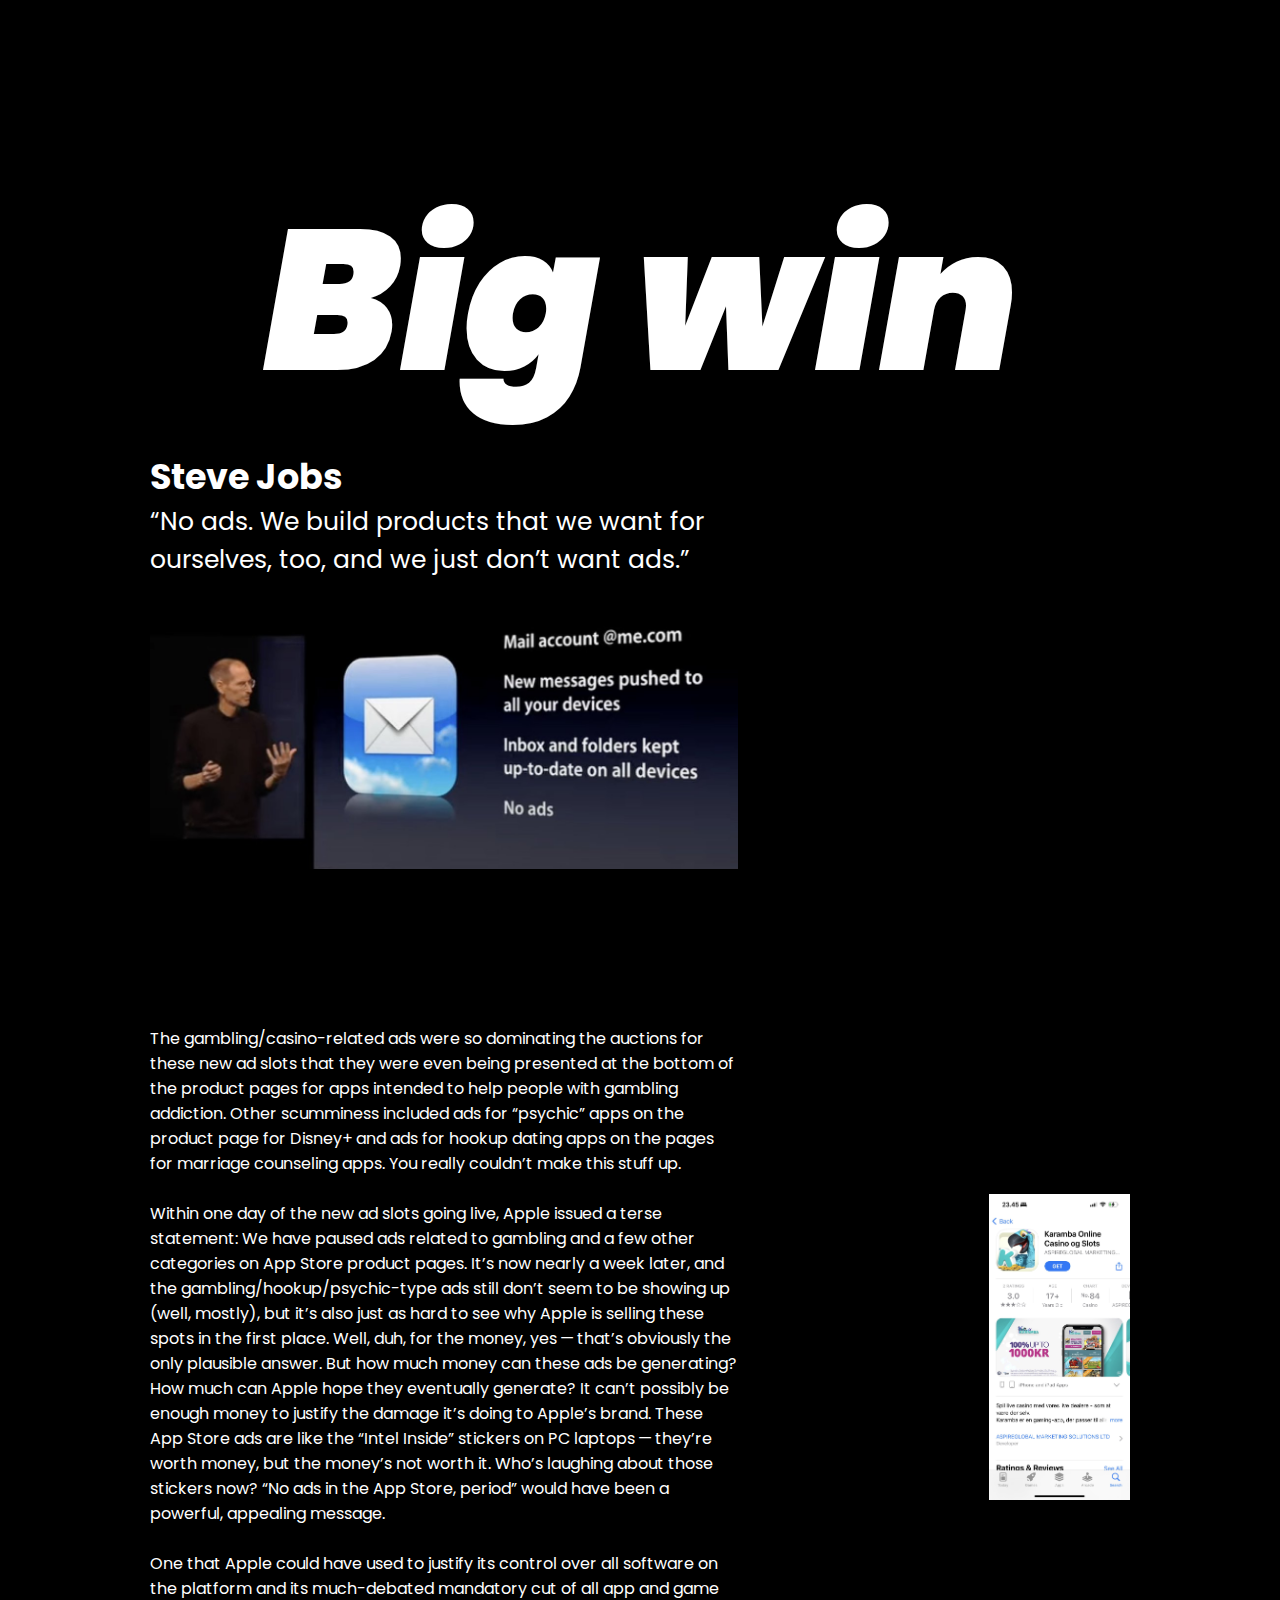
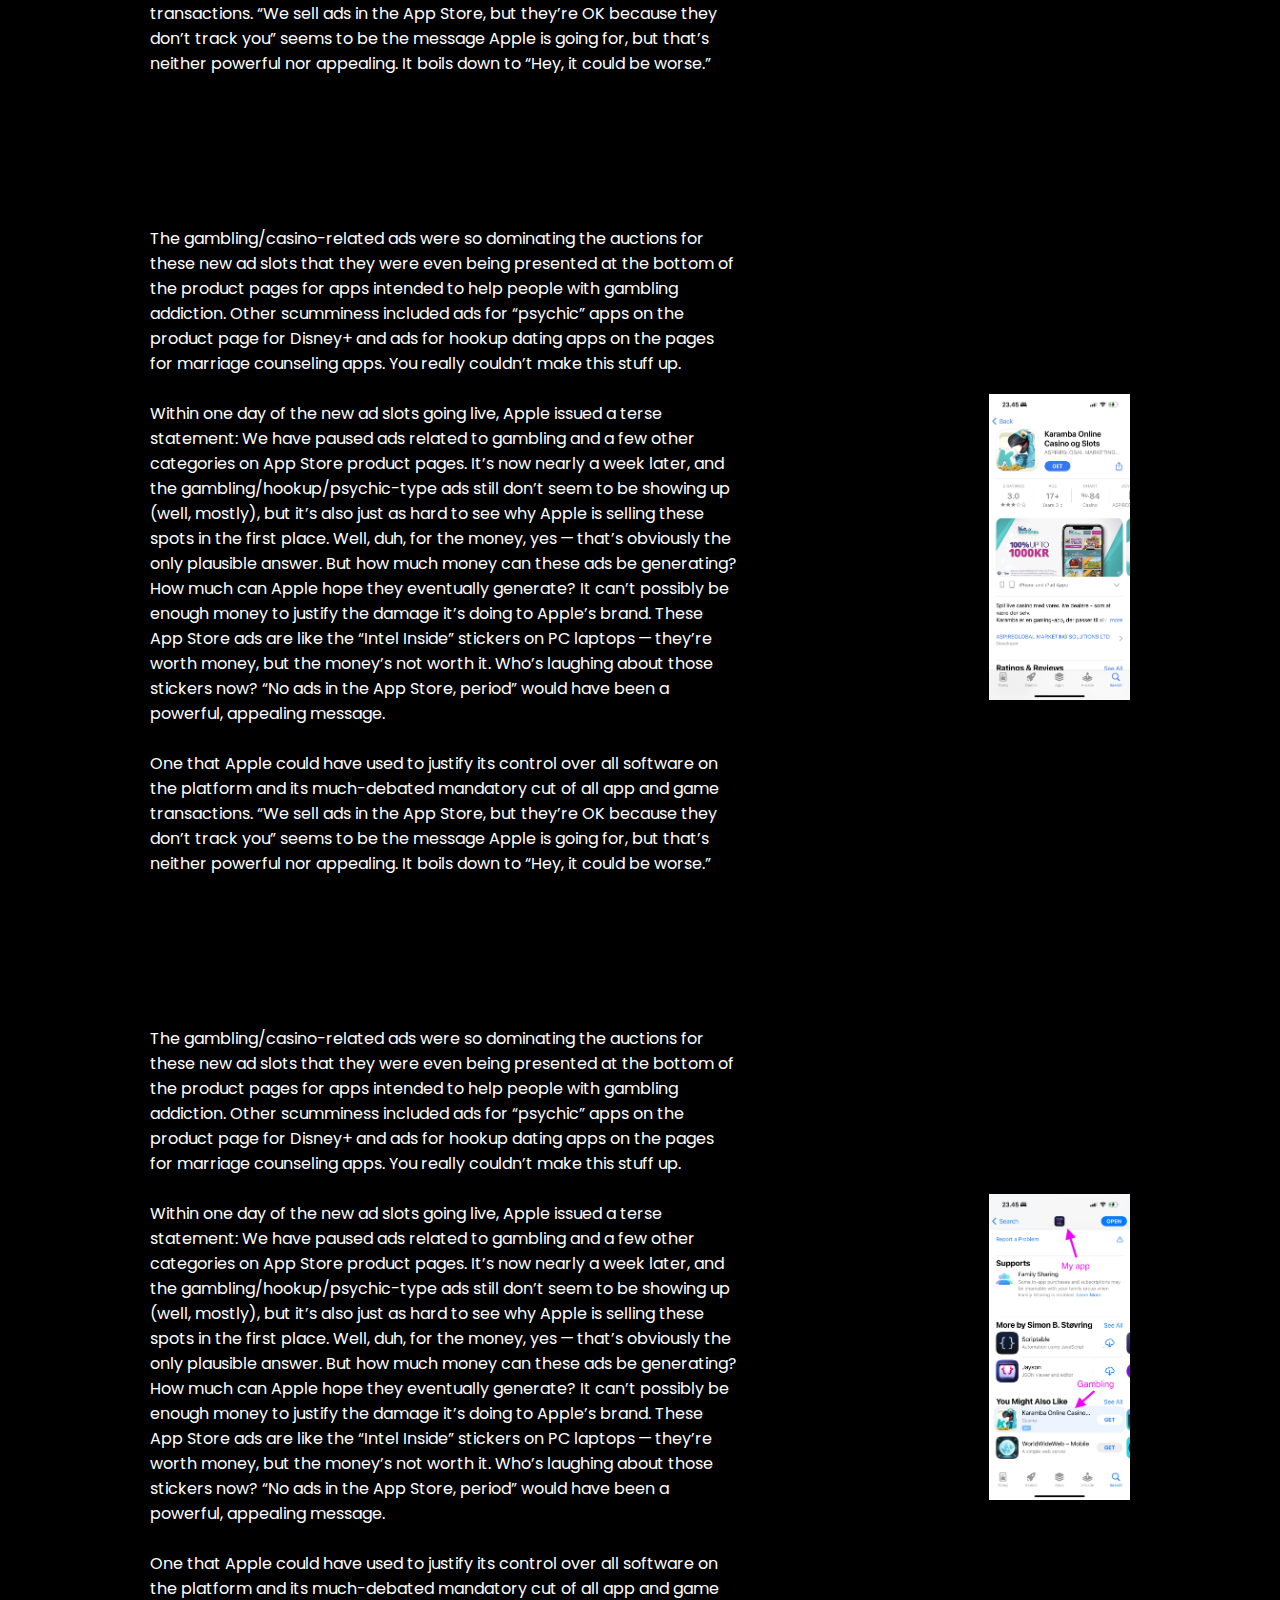
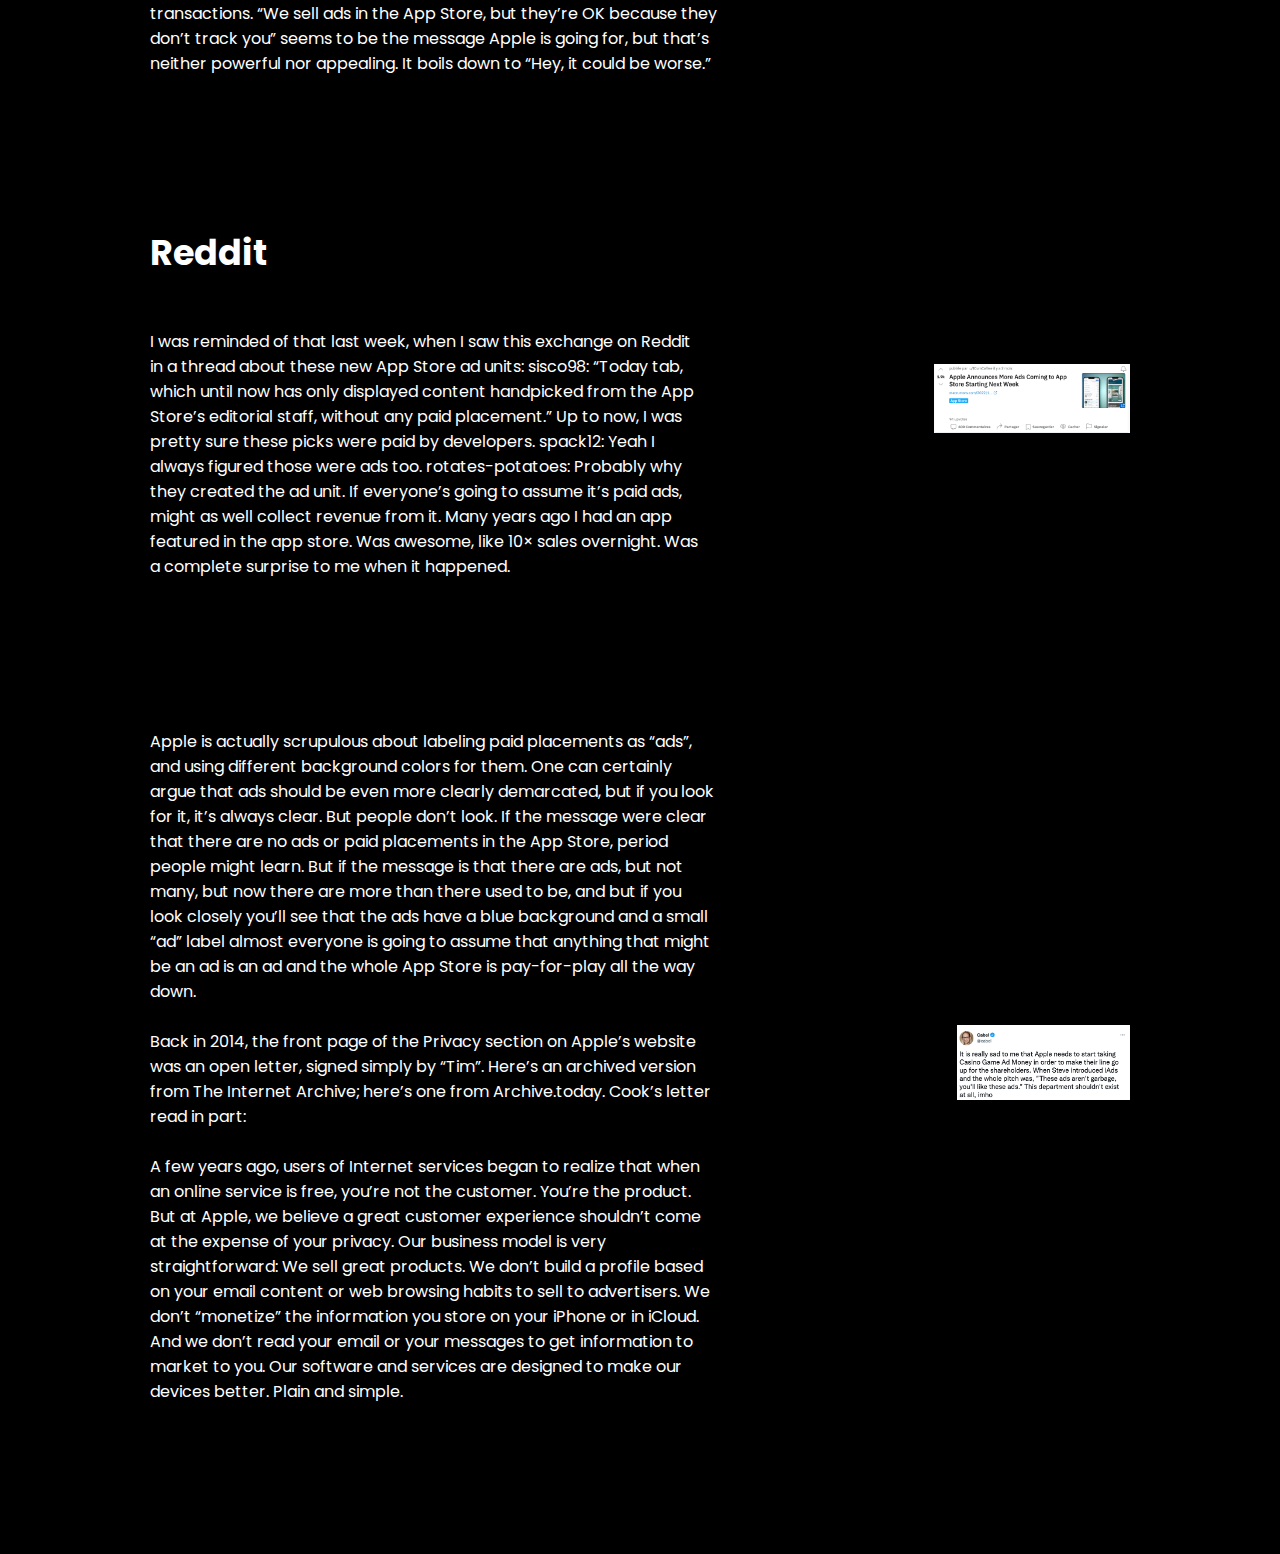
<file: index.html>
<!DOCTYPE html>
<html lang="en">

<head>
    <meta charset="UTF-8" />
    <meta http-equiv="X-UA-Compatible" content="IE=edge" />
    <meta name="viewport" content="width=device-width, initial-scale=1.0" />
    <link rel="preconnect" href="https://fonts.googleapis.com">
    <link rel="preconnect" href="https://fonts.gstatic.com" crossorigin>
    <link href="https://fonts.googleapis.com/css2?family=Poppins:ital,wght@0,100;0,200;0,300;0,400;0,500;0,600;0,700;0,800;0,900;1,100;1,200;1,300;1,400;1,500;1,600;1,700;1,800;1,900&display=swap" rel="stylesheet">
    <link rel="stylesheet" href="css/style.css" />
    <title>Document</title>
</head>

<body>
    <header>
        <div class="titre">
            <h1>Big win</h1>
        </div>

        <div class="steve">
            <div>
                <h2>Steve Jobs</h2>

                <h3>
                    “No ads. We build products that we want for ourselves, too, and we just don’t want ads.”
                </h3>
            </div>
            <div>
                <img src="img/Steve.jpg" class="" alt="bubble" />
            </div>
        </div>
    </header>
    <main>
        <div class="bigBox">
            <div class="smallBox">
                <p>
                    The gambling/casino-related ads were so dominating the auctions for these new ad slots that they were even being presented at the bottom of the product pages for apps intended to help people with gambling addiction. Other scumminess included ads for “psychic”
                    apps on the product page for Disney+ and ads for hookup dating apps on the pages for marriage counseling apps. You really couldn’t make this stuff up.
                    <br /><br /> Within one day of the new ad slots going live, Apple issued a terse statement: We have paused ads related to gambling and a few other categories on App Store product pages. It’s now nearly a week later, and the gambling/hookup/psychic-type
                    ads still don’t seem to be showing up (well, mostly), but it’s also just as hard to see why Apple is selling these spots in the first place. Well, duh, for the money, yes — that’s obviously the only plausible answer. But how much money
                    can these ads be generating? How much can Apple hope they eventually generate? It can’t possibly be enough money to justify the damage it’s doing to Apple’s brand. These App Store ads are like the “Intel Inside” stickers on PC laptops — they’re
                    worth money, but the money’s not worth it. Who’s laughing about those stickers now? “No ads in the App Store, period” would have been a powerful, appealing message. <br /><br /> One that Apple could have used to justify its control
                    over all software on the platform and its much-debated mandatory cut of all app and game transactions. “We sell ads in the App Store, but they’re OK because they don’t track you” seems to be the message Apple is going for, but that’s
                    neither powerful nor appealing. It boils down to “Hey, it could be worse.”
                </p>
            </div>
            <div class="smallBox">
                <img src="img/screen2.jpg" class="vertical" alt="bubble" />
            </div>
        </div>

        <div class="bigBox">
            <div class="smallBox">
                <p class="textLenny">
                    The gambling/casino-related ads were so dominating the auctions for these new ad slots that they were even being presented at the bottom of the product pages for apps intended to help people with gambling addiction. Other scumminess included ads for “psychic”
                    apps on the product page for Disney+ and ads for hookup dating apps on the pages for marriage counseling apps. You really couldn’t make this stuff up.
                    <br /><br /> Within one day of the new ad slots going live, Apple issued a terse statement: We have paused ads related to gambling and a few other categories on App Store product pages. It’s now nearly a week later, and the gambling/hookup/psychic-type
                    ads still don’t seem to be showing up (well, mostly), but it’s also just as hard to see why Apple is selling these spots in the first place. Well, duh, for the money, yes — that’s obviously the only plausible answer. But how much money
                    can these ads be generating? How much can Apple hope they eventually generate? It can’t possibly be enough money to justify the damage it’s doing to Apple’s brand. These App Store ads are like the “Intel Inside” stickers on PC laptops — they’re
                    worth money, but the money’s not worth it. Who’s laughing about those stickers now? “No ads in the App Store, period” would have been a powerful, appealing message. <br /><br /> One that Apple could have used to justify its control
                    over all software on the platform and its much-debated mandatory cut of all app and game transactions. “We sell ads in the App Store, but they’re OK because they don’t track you” seems to be the message Apple is going for, but that’s
                    neither powerful nor appealing. It boils down to “Hey, it could be worse.”
                </p>
            </div>
            <div class="smallBox">
                <img src="img/screen2.jpg" class="vertical" alt="bubble" />
            </div>
        </div>

        <div class="bigBox">
            <div class="smallBox">
                <p class="textLenny">
                    The gambling/casino-related ads were so dominating the auctions for these new ad slots that they were even being presented at the bottom of the product pages for apps intended to help people with gambling addiction. Other scumminess included ads for “psychic”
                    apps on the product page for Disney+ and ads for hookup dating apps on the pages for marriage counseling apps. You really couldn’t make this stuff up.
                    <br /><br /> Within one day of the new ad slots going live, Apple issued a terse statement: We have paused ads related to gambling and a few other categories on App Store product pages. It’s now nearly a week later, and the gambling/hookup/psychic-type
                    ads still don’t seem to be showing up (well, mostly), but it’s also just as hard to see why Apple is selling these spots in the first place. Well, duh, for the money, yes — that’s obviously the only plausible answer. But how much money
                    can these ads be generating? How much can Apple hope they eventually generate? It can’t possibly be enough money to justify the damage it’s doing to Apple’s brand. These App Store ads are like the “Intel Inside” stickers on PC laptops — they’re
                    worth money, but the money’s not worth it. Who’s laughing about those stickers now? “No ads in the App Store, period” would have been a powerful, appealing message. <br /><br /> One that Apple could have used to justify its control
                    over all software on the platform and its much-debated mandatory cut of all app and game transactions. “We sell ads in the App Store, but they’re OK because they don’t track you” seems to be the message Apple is going for, but that’s
                    neither powerful nor appealing. It boils down to “Hey, it could be worse.”
                </p>
            </div>
            <div class="smallBox">
                <img src="img/screen1.jpg" class="vertical" alt="bubble" />
            </div>
        </div>

        <div class="bigBox">
            <div class="smallBox">
                <h2>Reddit</h2>
                <br /><br />
                <p>
                    I was reminded of that last week, when I saw this exchange on Reddit in a thread about these new App Store ad units: sisco98: “Today tab, which until now has only displayed content handpicked from the App Store’s editorial staff, without any paid placement.”
                    Up to now, I was pretty sure these picks were paid by developers. spack12: Yeah I always figured those were ads too. rotates-potatoes: Probably why they created the ad unit. If everyone’s going to assume it’s paid ads, might as well
                    collect revenue from it. Many years ago I had an app featured in the app store. Was awesome, like 10× sales overnight. Was a complete surprise to me when it happened.
                </p>
            </div>
            <div class="smallBox">
                <img src="img/screen reddit.png" class="screen" alt="bubble" />
            </div>
        </div>

        <div class="bigBox">
            <div class="smallBox">
                <p>
                    Apple is actually scrupulous about labeling paid placements as “ads”, and using different background colors for them. One can certainly argue that ads should be even more clearly demarcated, but if you look for it, it’s always clear. But people don’t
                    look. If the message were clear that there are no ads or paid placements in the App Store, period people might learn. But if the message is that there are ads, but not many, but now there are more than there used to be, and but if
                    you look closely you’ll see that the ads have a blue background and a small “ad” label almost everyone is going to assume that anything that might be an ad is an ad and the whole App Store is pay-for-play all the way down. <br
                    /><br /> Back in 2014, the front page of the Privacy section on Apple’s website was an open letter, signed simply by “Tim”. Here’s an archived version from The Internet Archive; here’s one from Archive.today. Cook’s letter read in
                    part:
                    <br />
                    <br /> A few years ago, users of Internet services began to realize that when an online service is free, you’re not the customer. You’re the product. But at Apple, we believe a great customer experience shouldn’t come at the expense
                    of your privacy. Our business model is very straightforward: We sell great products. We don’t build a profile based on your email content or web browsing habits to sell to advertisers. We don’t “monetize” the information you store
                    on your iPhone or in iCloud. And we don’t read your email or your messages to get information to market to you. Our software and services are designed to make our devices better. Plain and simple.
                </p>
            </div>
            <div class="smallBox">
                <img src="img/screen.png" class="screen" alt="bubble" />
            </div>
        </div>

        <!-- <div>
            <h2>Final</h2>
    
            <p> <br /> Apple’s commitment to privacy is no less today than it was then. One can well argue that it’s even stronger. But there are aspects of Apple’s position on advertising eight years ago, unrelated to privacy, that don’t square with Apple’s
                position today. Cook has repeated variations of that “you’re not the customer, you’re the product” mantra umpteen times since 2014. But how are these ads in the App Store not making users the product, and advertisers the customers? It remains
                true that Apple is not monetizing the information we store on our devices or in iCloud, but they’re clearly monetizing our attention and their exclusive hold on that attention for all apps and games for iOS. Apple’s business model is no longer
                the straightforward selling of great products, and these new ads in the App Store are not designed to make anything better other than Apple’s Services bottom line.
            </p>
        </div> -->
    </main>

    <div class="button button-button1" id="button1">
        <a href="roulette.html">Click Me</a>
    </div>
    <div class="button button-button2" id="button2">
        <a href="roulette.html">Click Me</a>
    </div>
    <div class="button button-button3" id="button3">
        <a href="roulette.html">Click Me</a>
    </div>
    <div class="button button-button4" id="button4">
        <a href="roulette.html">Click Me</a>
    </div>
    <div class="button button-button5" id="button5">
        <a href="roulette.html">Click Me</a>
    </div>
    <div class="button button-button6" id="button6">
        <a href="roulette.html">Click Me</a>
    </div>
    <div class="button button-button7" id="button7">
        <a href="roulette.html">Click Me</a>
    </div>
    <div class="button button-button8" id="button8">
        <a href="roulette.html">Click Me</a>
    </div>
    <div class="button button-button9" id="button9">
        <a href="roulette.html">Click Me</a>
    </div>
    <div class="button button-button10" id="button10">
        <a href="roulette.html">Click Me</a>
    </div>
    <div class="button button-button11" id="butto11">
        <a href="roulette.html">Click Me</a>
    </div>
    <script src="app.js"></script>
</body>

</html>
</file>
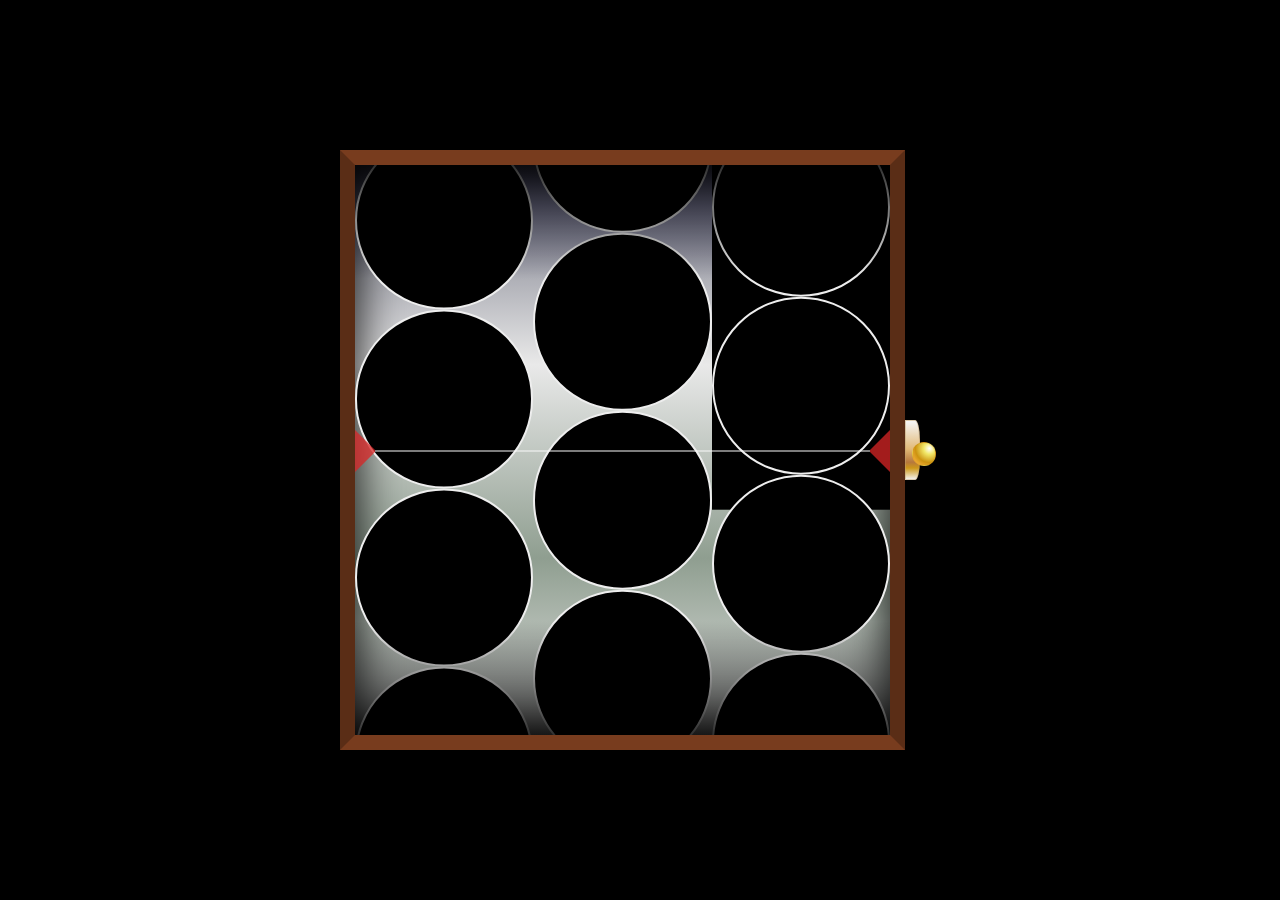
<file: roulette.html>
<!DOCTYPE html>
<html lang="en">

<head>
    <meta charset="UTF-8" />
    <meta http-equiv="X-UA-Compatible" content="IE=edge" />
    <meta name="viewport" content="width=device-width, initial-scale=1.0" />
    <link rel="stylesheet" type="text/css" href="css/stylebig.css" />
    <title>Document</title>

</head>

<body>
    <div class="machine">
        <div class="container">
            <div class="winner"></div>
        </div>
        <div class="handle"></div>
    </div>
    <style scope id="setting"></style>
    <style scope id="update"></style>
    <script type="text/javascript" src="script.js"></script>
</body>

</html>
</file>
<file: css/style.css>
* {
    margin: 0;
    padding: 0;
    box-sizing: border-box;
}

@import url('https://fonts.googleapis.com/css2?family=Poppins:ital,wght@0,100;0,200;0,300;0,400;0,500;0,600;0,700;0,800;0,900;1,100;1,200;1,300;1,400;1,500;1,600;1,700;1,800;1,900&display=swap');
@keyframes colorchange {
    0% {
        background-color: royalblue;
    }
    50% {
        background-color: #ff0000;
    }
}

body {
    background-color: black;
    color: white;
    font-family: "Poppins", sans-serif;
}

h1 {
    font-size: 200px;
    font-weight: 900;
    font-style: italic;
}

h2 {
    font-size: 35px;
    font-weight: 700;
}

h3 {
    font-size: 25px;
    font-weight: 400;
}

p {
    font-size: 16px;
    font-weight: 400;
}

img {
    width: 100%;
}

header {
    display: flex;
    flex-direction: column;
    padding: 0 150px;
    margin: 150px 0;
}

.titre {
    display: flex;
    justify-content: center;
}

.steve {
    display: flex;
    flex-direction: row;
    flex-wrap: wrap;
    width: 60%;
    align-content: space-around;
}

.vertical {
    width: 100%;
}

.bigBox {
    display: flex;
    flex-direction: row;
    align-items: center;
    margin: 150px 0;
    padding: 0 150px;
}

.smallBox p {
    width: 70%;
}


/* ---------------button---------------- */

.button {
    z-index: 2;
    position: fixed;
    top: 450px;
    left: 1075px;
    color: black;
    font-size: 42px;
    display: flex;
    justify-content: center;
    align-items: center;
    overflow: hidden;
    background-color: royalblue;
    height: 200px;
    width: 400px;
    border-radius: 25px;
    animation-name: colorchange;
    animation-duration: 0.5s;
    animation-delay: 0s;
    animation-iteration-count: infinite;
}

.button :hover {
    cursor: pointer;
}

.button-button1 {
    display: none;
    top: 200px;
    left: 200px;
}

.button-button2 {
    display: none;
    top: 180px;
    left: 1033px;
}

.button-button3 {
    display: none;
    top: 540px;
    left: 900px;
}

.button-button4 {
    display: none;
    top: 740px;
    left: 600px;
}

.button-button5 {
    display: none;
    top: 350px;
    left: 150px;
}

.button-button6 {
    display: none;
    top: 10px;
    left: 800px;
}

.button-button7 {
    display: none;
    top: 800px;
    left: 300px;
}

.button-button8 {
    display: none;
    top: 300px;
    left: 1000px;
}

.button-button9 {
    display: none;
    top: 650px;
    left: 1200px;
}

.button-button10 {
    display: none;
    top: 500px;
    left: 500px;
}

.button-button11 {
    display: none;
    top: 200px;
    left: 500px;
}
</file>
<file: css/stylebig.css>
* {
  padding: 0;
  margin: 0;
  box-sizing: border-box;
  background-color: black;
}

.machine {
  display: inline-block;
  position: relative;
  opacity: 0;
}

.container {
  width: 1200px;
  height: 400px;
  border-style: solid;
  border-color: hsl(0, 10%, 50%) hsl(0, 20%, 50%) hsl(0, 10%, 50%)
    hsl(0, 20%, 50%);
  border-width: 15px;
  display: flex;
  background: linear-gradient(
    to bottom,
    #696992 0%,
    #afb0b7 20%,
    #e9e9e9 35%,
    #8f9e90 69%,
    #e7e7e7 100%
  );
  box-shadow: inset 0 0 50px #000000;
  position: relative;
  overflow: hidden;
  float: left;
  background-clip: content-box;
}

.container:before {
  content: "";
  position: absolute;
  width: calc(100% - 40px);
  top: calc(50% - 20px);
  left: 0;
  border-style: solid;
  border-width: 20px 20px;
  border-color: transparent hsla(0, 70%, 50%, 0.75) transparent
    hsla(0, 70%, 50%, 0.75);
  height: 2px;
  background-color: rgba(250, 250, 250, 0.5);
  overflow: hidden;
  z-index: 1;
  background-clip: content-box;
}

.container:after {
  content: "";
  position: absolute;
  width: 100%;
  height: 100%;
  background: linear-gradient(
    to bottom,
    rgba(0, 0, 0, 0.8) 0%,
    rgba(0, 0, 0, 0) 20%,
    rgba(0, 0, 0, 0) 80%,
    rgba(0, 0, 0, 0.8) 100%
  );
}

.col {
  width: 100%;
  transition: transform 0.2s linear;
}

.row {
  border-style: solid;
  border-color: #eee;
  border-width: 2px;
  border-radius: 50%;
}

.row:after {
  content: "";
  display: block;
  padding-top: 100%;
  background-repeat: no-repeat;
  background-position: center;
  background-size: cover;
}

.seven:after {
  background-image: url("./seven.svg");
}

.lemon:after {
  background-image: url("./lemon.svg");
}

.cherry:after {
  background-image: url("./cherry.svg");
}

.watermelon:after {
  background-image: url("./waterMelon.svg");
}

.banana:after {
  background-image: url("./banana.svg");
}

.bar:after {
  background-image: url("./bar.svg");
}

.prune:after {
  background-image: url("./prune.svg");
}

.bigwin:after {
  background-image: url("./bigwin.svg");
}

.orange:after {
  background-image: url("./orange.svg");
}

.seven:after {
  background-image: url(//bannerflow.blob.core.windows.net/resources/seven-6803e6a7-66bb-475d-b201-e2551ac41f77.svg?v=636058905940602803);
}

.lemon:after {
  background-image: url(//bannerflow.blob.core.windows.net/resources/lemon-427191a8-0a28-43fb-8bf9-6a68df0d8d0d.svg?v=636058905940602803);
}

.cherry:after {
  background-image: url(//bannerflow.blob.core.windows.net/resources/cherry-73d79a68-bece-46b2-9f93-fcc4617b6dbc.svg?v=636058905940602803);
}

.watermelon:after {
  background-image: url(//bannerflow.blob.core.windows.net/resources/watermelon-53668bfb-8cd0-4107-b9be-b2379984b9fb.svg?v=636058905940602803);
}

.banana:after {
  background-image: url(//bannerflow.blob.core.windows.net/resources/banana-a70ac7d5-feda-4c4a-80bc-1fefc5cf1f9f.svg?v=636058905940602803);
}

.bar:after {
  background-image: url(//bannerflow.blob.core.windows.net/resources/bar-69414337-7bd5-4fa0-9dfd-3f73eb313a4d.svg?v=636058905940602803);
}

.prune:after {
  background-image: url(//bannerflow.blob.core.windows.net/resources/prune-eb66576f-c6ba-4c4a-88c6-b659ce01f771.svg?v=636058905940602803);
}

.bigwin:after {
  background-image: url(//bannerflow.blob.core.windows.net/resources/bigwin-ea7b5813-de4b-40c6-b708-e992f57be3e0.svg?v=636058905940602803);
}

.orange:after {
  background-image: url(//bannerflow.blob.core.windows.net/resources/orange-625c9be2-9b9e-45aa-b574-808930b71c41.svg?v=636058905940602803);
}

/*-------------=== winner style ===-------------*/

.winner {
  background-color: transparent;
  -webkit-transition: transform 0.1s linear, background-color 0.1s ease;
  -moz-transition: transform 0.1s linear, background-color 0.1s ease;
  -o-transition: transform 0.1s linear, background-color 0.1s ease;
  transition: transform 0.1s linear, background-color 0.1s ease;
  -webkit-transform: scale(0);
  -moz-transform: scale(0);
  -o-transform: scale(0);
  transform: scale(0);
  pointer-events: none;
}

.winner.active {
  -webkit-transition: transform 0.1s linear, background-color 0.5s ease;
  -moz-transition: transform 0.1s linear, background-color 0.5s ease;
  -o-transition: transform 0.1s linear, background-color 0.5s ease;
  transition: transform 0.1s linear, background-color 0.5s ease;
  background-color: rgba(0, 0, 0, 0.5);
  -webkit-transform: scale(1);
  -moz-transform: scale(1);
  -o-transform: scale(1);
  transform: scale(1);
}

.winner,
.winner:before,
.winner:after {
  position: absolute;
  top: 0;
  left: 0;
  width: 100%;
  height: 100%;
  content: "";
  display: block;
  z-index: 3;
}

.winner:before,
.winner:after {
  width: 100vw;
  height: 100vw;
  top: -25vw;
}

.winner:before {
  background: url(//bannerflow.blob.core.windows.net/resources/winner2-d4e9ae90-43f8-4575-99b9-fc675462bc35.svg?v=636058905940602803)
    no-repeat center;
  background-size: cover;
  -webkit-animation: rotateBackground 12s linear infinite;
  -moz-animation: rotateBackground 12s linear infinite;
  -o-animation: rotateBackground 12s linear infinite;
  animation: rotateBackground 12s linear infinite;
}

.winner:after {
  background: url(//bannerflow.blob.core.windows.net/resources/winner1-e3971196-c01b-4985-8303-3a1829f2d529.svg?v=636058905940602803)
    no-repeat center;
  background-size: 50% 50%;
  -webkit-animation: scaleForeground 2s linear infinite;
  -moz-animation: scaleForeground 2s linear infinite;
  -o-animation: scaleForeground 2s linear infinite;
  animation: scaleForeground 2s linear infinite;
}

@-webkit-keyframes rotateBackground {
  100% {
    -webkit-transform: rotate(360deg);
  }
}

@-moz-keyframes rotateBackground {
  100% {
    -moz-transform: rotate(360deg);
  }
}

@-o-keyframes rotateBackground {
  100% {
    -o-transform: rotate(360deg);
  }
}

@keyframes rotateBackground {
  100% {
    transform: rotate(360deg);
  }
}

@-webkit-keyframes scaleForeground {
  50% {
    -webkit-transform: scale(0.5);
  }
}

@-moz-keyframes scaleForeground {
  50% {
    -moz-transform: scale(0.5);
  }
}

@-o-keyframes scaleForeground {
  50% {
    -o-transform: scale(0.5);
  }
}

@keyframes scaleForeground {
  50% {
    transform: scale(0.5);
  }
}

/*-----------------------------------------------*/

.handle {
  position: relative;
  float: left;
  vertical-align: top;
  height: 60px;
  margin-top: 70px;
  width: 15px;
  border-radius: 0 5px 5px 0/20px;
  border: 1px solid rgba(189, 160, 112, 0.5);
  background: linear-gradient(
    to bottom,
    #cd9819 0%,
    #f5f5f5 20%,
    #e2ba78 67%,
    #b6783d 90%,
    #cd9819 100%
  );
}

.handle,
.handle:before,
.handle:after {
  transition: all 0.2s linear;
  cursor: pointer;
}

.handle:before,
.handle:after {
  content: "";
  display: block;
  position: absolute;
}

.handle:before {
  border-style: solid;
  border-width: 1px;
  border-color: rgba(163, 126, 67, 0.1);
  background: linear-gradient(
    to right,
    #f5d6b1 0%,
    #cc9310 20%,
    #f1e767 60%,
    #f5f5f5 90%,
    #f1e767 100%
  );
  width: 8px;
  height: 80px;
  bottom: 30px;
  right: -10px;
  border-bottom-right-radius: 10px 8px;
}

.handle:after {
  width: 22px;
  height: 22px;
  border-radius: 50%;
  top: -64px;
  right: -17px;
  border: 1px solid rgba(204, 147, 16, 0.3);
  background: radial-gradient(
    ellipse at 75% 25%,
    #ffffff 0%,
    #f1e767 25%,
    #cc9310 60%,
    #feb645 91%
  );
}

.handle.active {
  background-position: 0 47px;
}

.handle.active:before {
  height: 0px;
  border-bottom-right-radius: 2px;
  transform: translateY(5px);
}

.handle.active:after {
  transform: translateY(85px);
}
</file>
